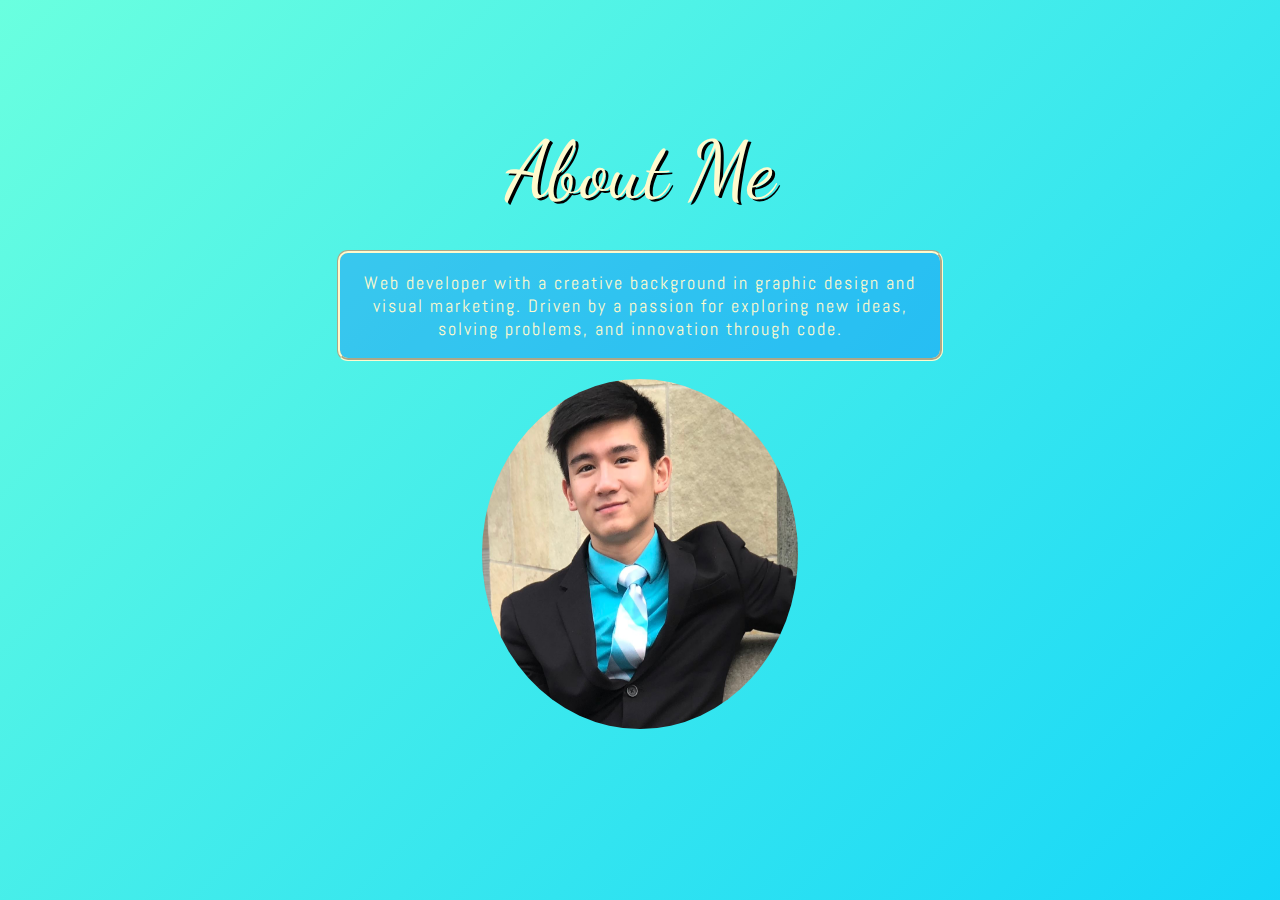
<file: about.html>
<!DOCTYPE html>
<html lang="en">

<head>
    <meta charset="UTF-8">
    <meta name="viewport" content="width=device-width, initial-scale=1.0">
    <meta http-equiv="X-UA-Compatible" content="ie=edge">
    <link rel="stylesheet" href="style.css">
    <link href="https://fonts.googleapis.com/css?family=Dancing+Script" rel="stylesheet">
    <link href="https://fonts.googleapis.com/css?family=Abel" rel="stylesheet">
    <link rel="stylesheet" href="animate.css">
    <title>About Me</title>
</head>

<body>
    <header>
        <a href="index.html">About Me</a>
    </header>
    <div class="brand rubberBand animated">
        <p>
            Web developer with a creative background in graphic design and visual marketing. Driven by a passion for exploring new ideas,
            solving problems, and innovation through code.
        </p>
    </div>
    <br>
    <img src="linkedin.png" alt="Timmy" width="200" height="350">
</body>
<footer></footer>

</html>
</file>
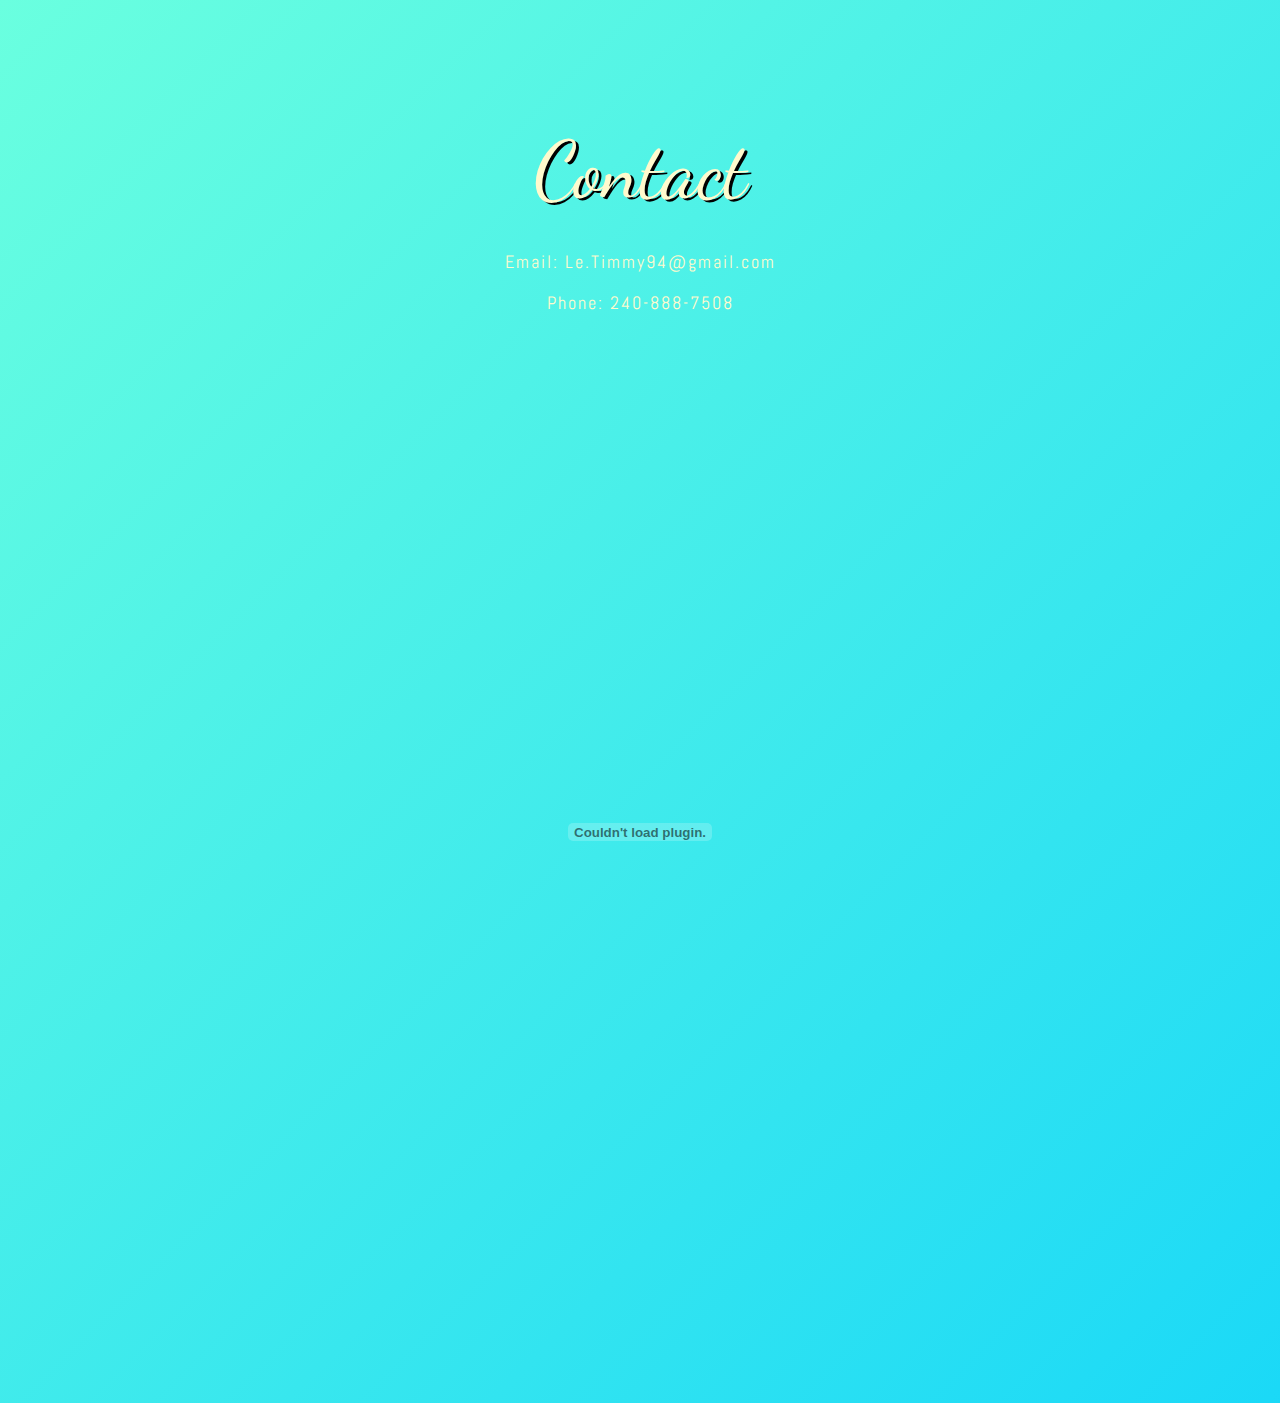
<file: contact.html>
<!DOCTYPE html>
<html lang="en">
<head>
    <meta charset="UTF-8">
    <meta name="viewport" content="width=device-width, initial-scale=1.0">
    <meta http-equiv="X-UA-Compatible" content="ie=edge">
    <link rel="stylesheet" href="style.css">
    <link href="https://fonts.googleapis.com/css?family=Dancing+Script" rel="stylesheet">
    <link href="https://fonts.googleapis.com/css?family=Abel" rel="stylesheet">
    <link rel="stylesheet" href="animate.css">
    <title>Contact</title>
</head>
<body>
    <header><a href="index.html">Contact</a></header>
    <p>Email: Le.Timmy94@gmail.com</p>
    <p>Phone: 240-888-7508</p>
    <p>
        <embed src="TimmyLe_Resume_WDI.pdf" width="800px" height="1000px" />
    </p>
</body>
<footer></footer>
</html>
</file>
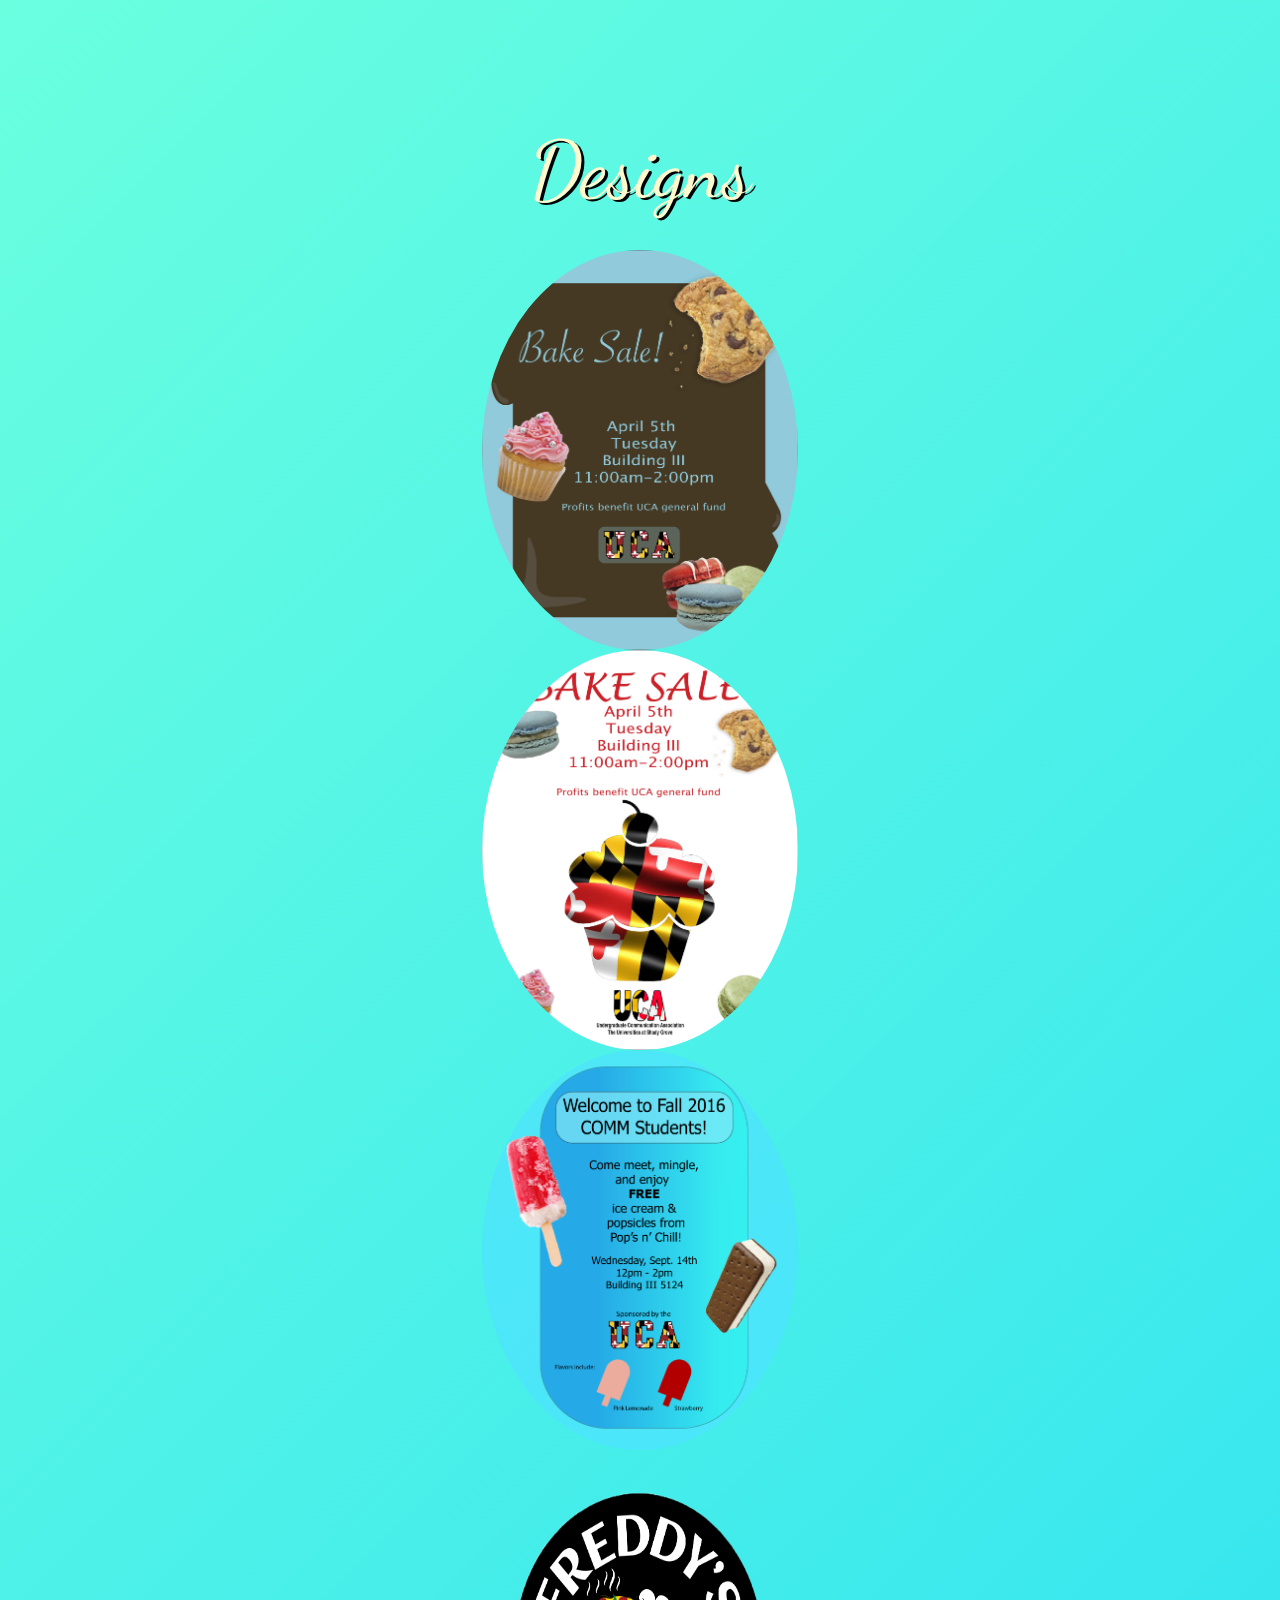
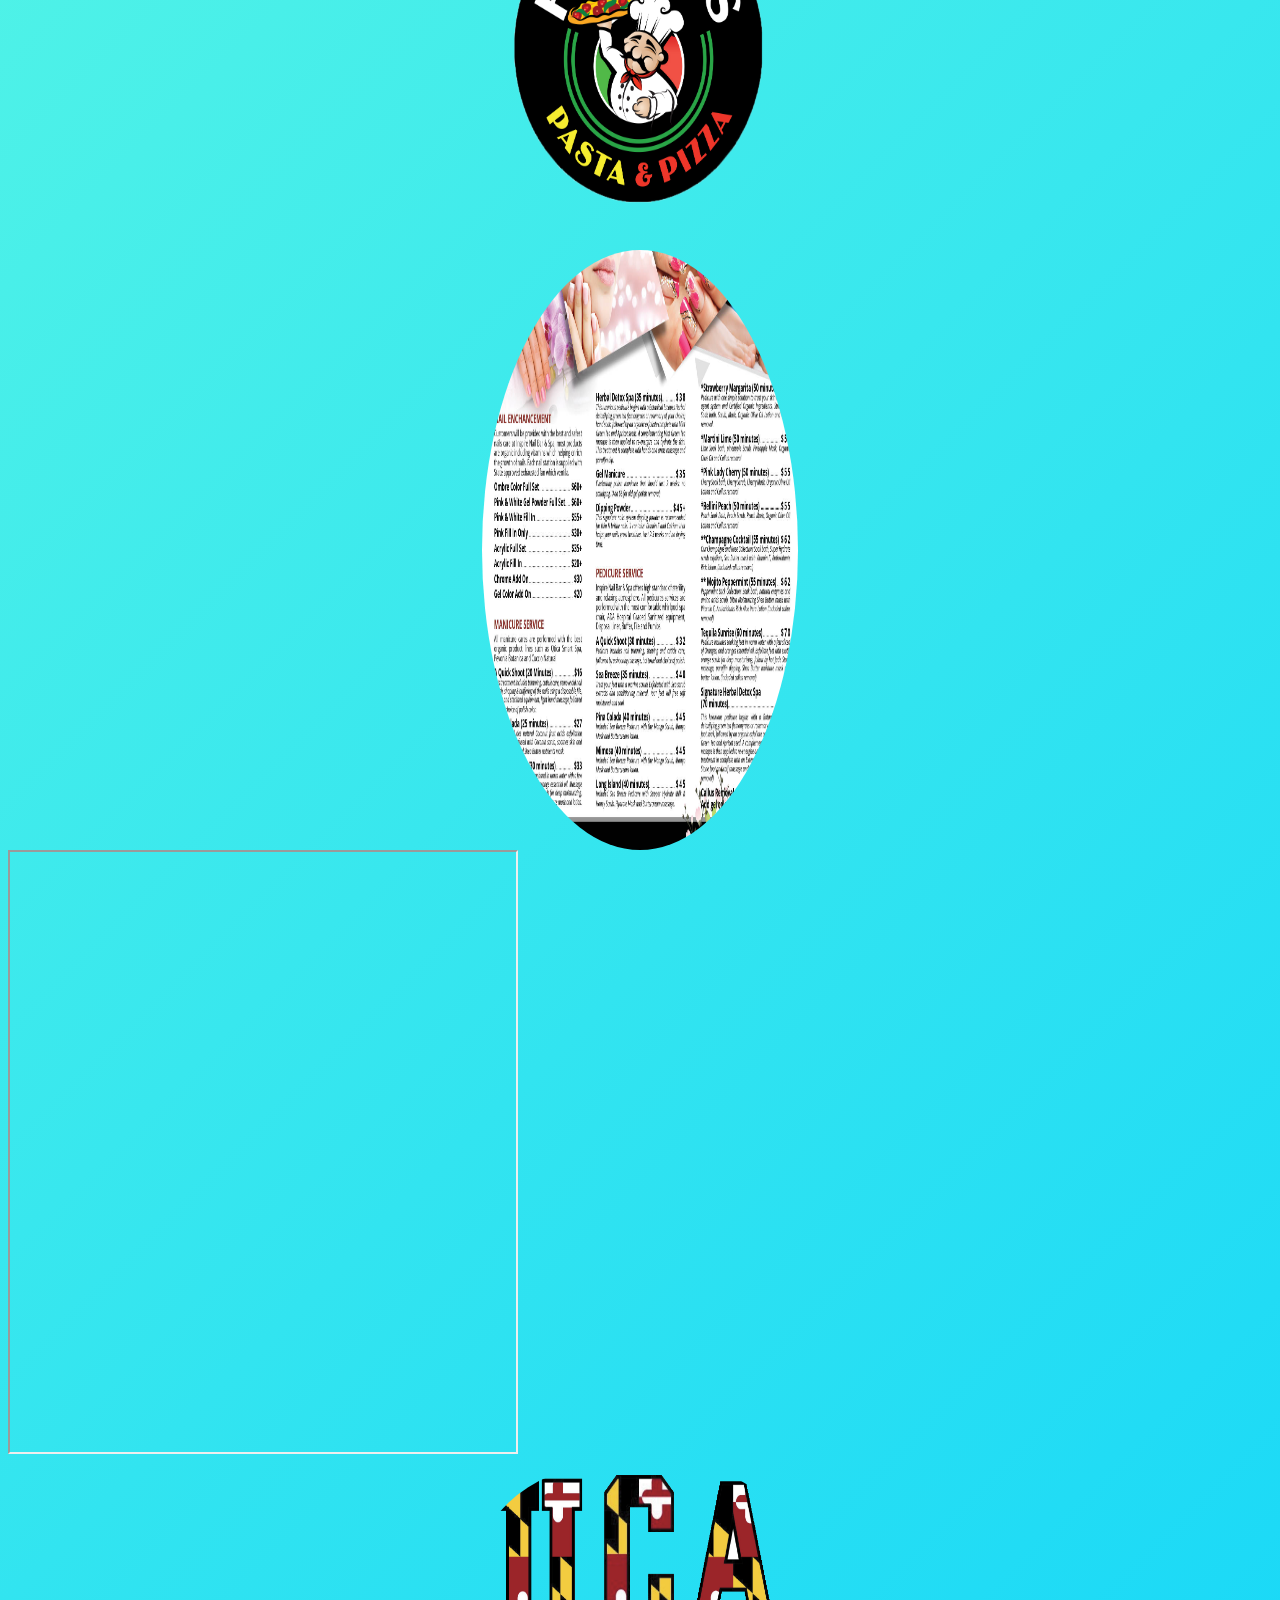
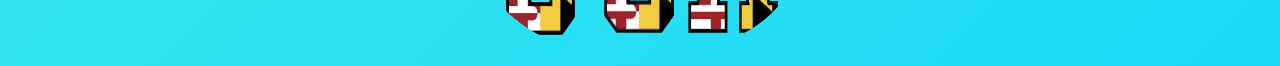
<file: designs.html>
<!DOCTYPE html>
<html lang="en">
  <head>
    <meta charset="UTF-8" />
    <meta name="viewport" content="width=device-width, initial-scale=1.0" />
    <meta http-equiv="X-UA-Compatible" content="ie=edge" />
    <link rel="stylesheet" href="style.css" />
    <link
      href="https://fonts.googleapis.com/css?family=Dancing+Script"
      rel="stylesheet"
    />
    <link
      href="https://fonts.googleapis.com/css?family=Abel"
      rel="stylesheet"
    />
    <link rel="stylesheet" href="animate.css" />
    <title>Designs</title>
  </head>
  <body>
    <header>
      <a href="index.html">Designs</a>
    </header>
    <div class="gallery">
      <img
        class="designs"
        src="Bakesale1.jpg"
        alt="Bake sale"
        width="300"
        height="400"
      />
      <img
        class="designs"
        src="Bakesale3.jpg"
        alt="Bake sale2"
        width="300"
        height="400"
      />
      <img
        class="designs"
        src="Icecreamsocial5.png"
        alt="Ice cream"
        width="300"
        height="400"
      />
      <img
        src="freddysLogo.png"
        alt="Freddys Pizza Logo"
        width="300"
        height="400"
      />
      <img
        class="designs"
        src="thenailsbar.jpg"
        alt="Nail Salon Brochure"
        width="50%"
        height="600px"
      />
      <iframe src="hairsalonbrofinal.pdf" width="40%" height="600px"></iframe>

      <img src="UCALogo.png" alt="UCA" width="400" height="200" />
    </div>
  </body>
</html>
</file>
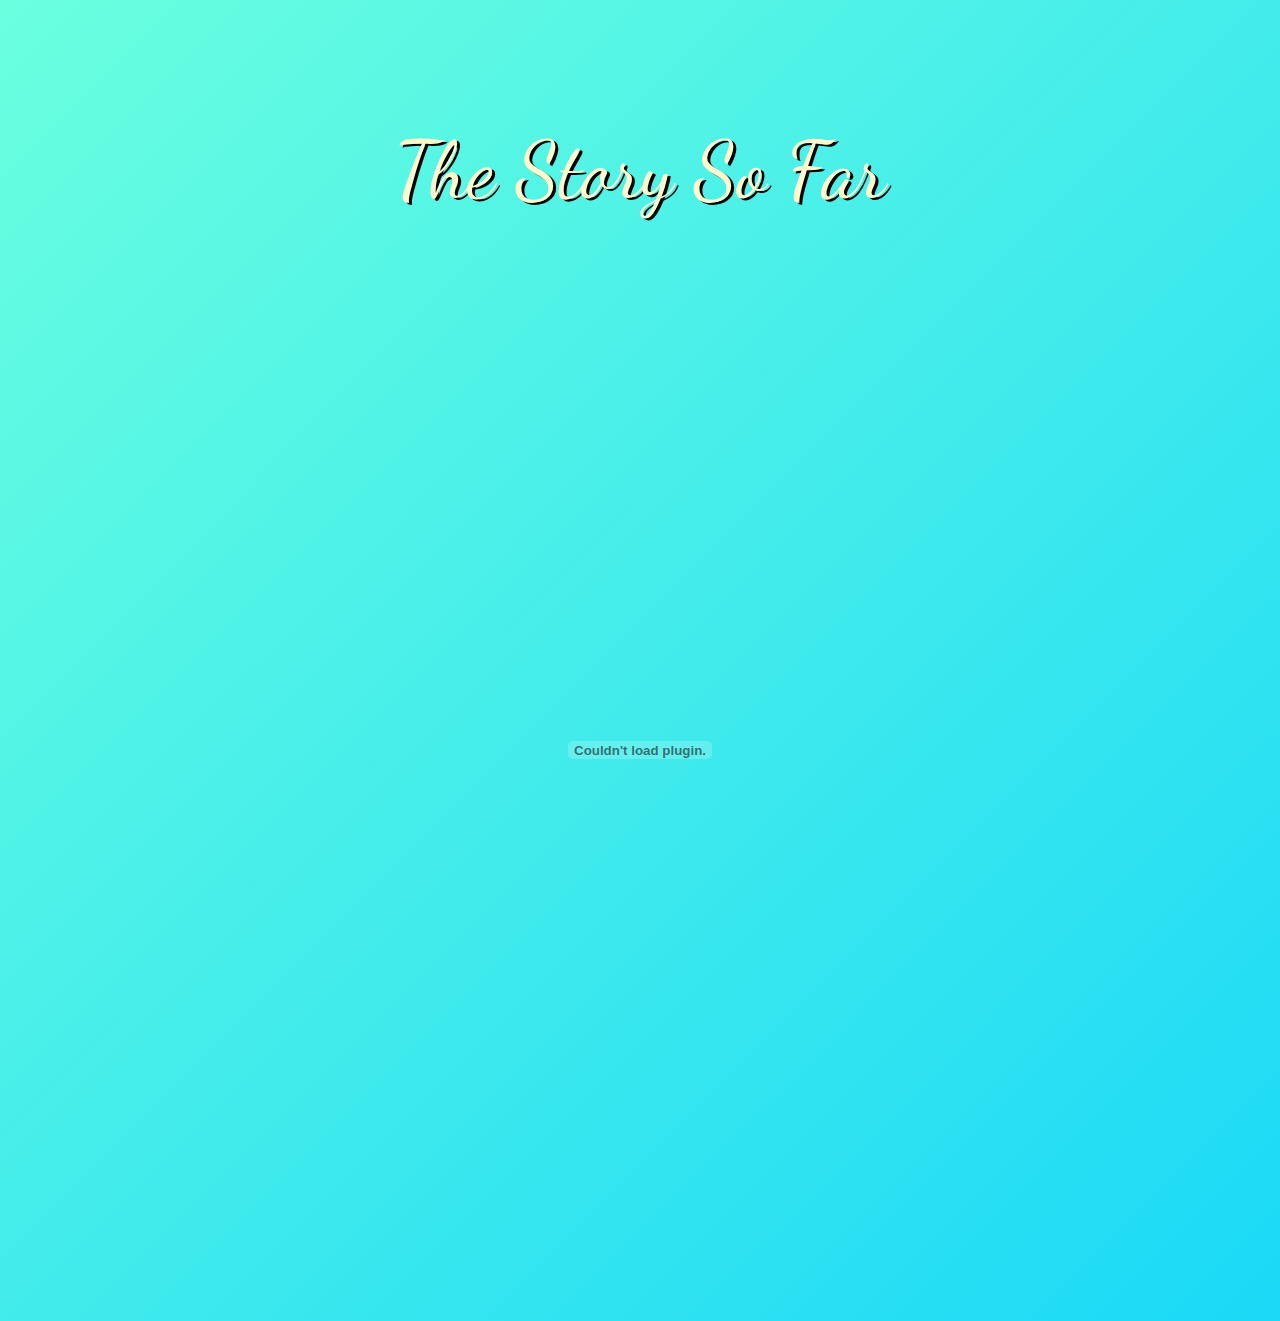
<file: experience.html>
<!DOCTYPE html>
<html lang="en">
  <head>
    <meta charset="UTF-8" />
    <meta name="viewport" content="width=device-width, initial-scale=1.0" />
    <meta http-equiv="X-UA-Compatible" content="ie=edge" />
    <link rel="stylesheet" href="style.css" />
    <link
      href="https://fonts.googleapis.com/css?family=Dancing+Script"
      rel="stylesheet"
    />
    <link
      href="https://fonts.googleapis.com/css?family=Abel"
      rel="stylesheet"
    />
    <link rel="stylesheet" href="animate.css" />
    <title>Experience</title>
  </head>

  <body>
    <header>
      <a href="index.html">The Story So Far</a>
    </header>
    <p>
      <embed src="FINALBasicResume2019.pdf" width="800px" height="1000px" />
    </p>
  </body>
  <footer></footer>
</html>
</file>
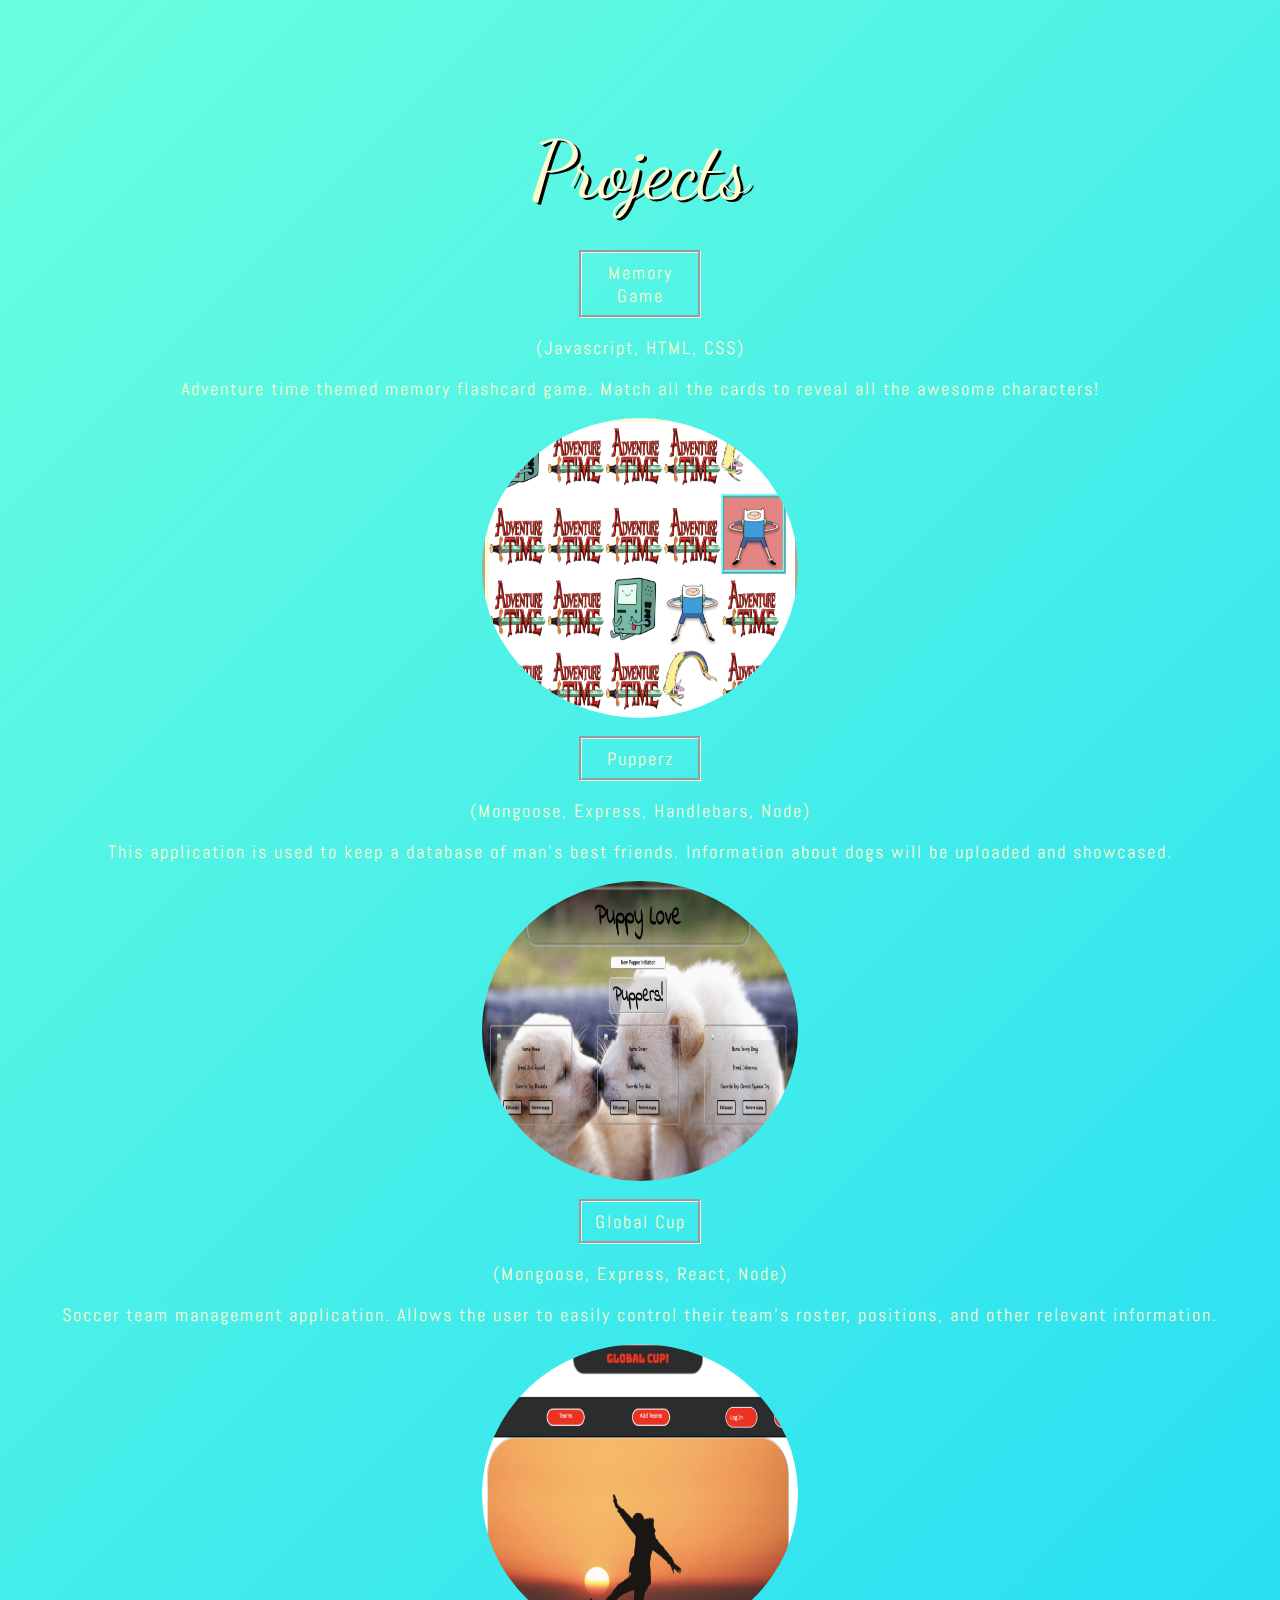
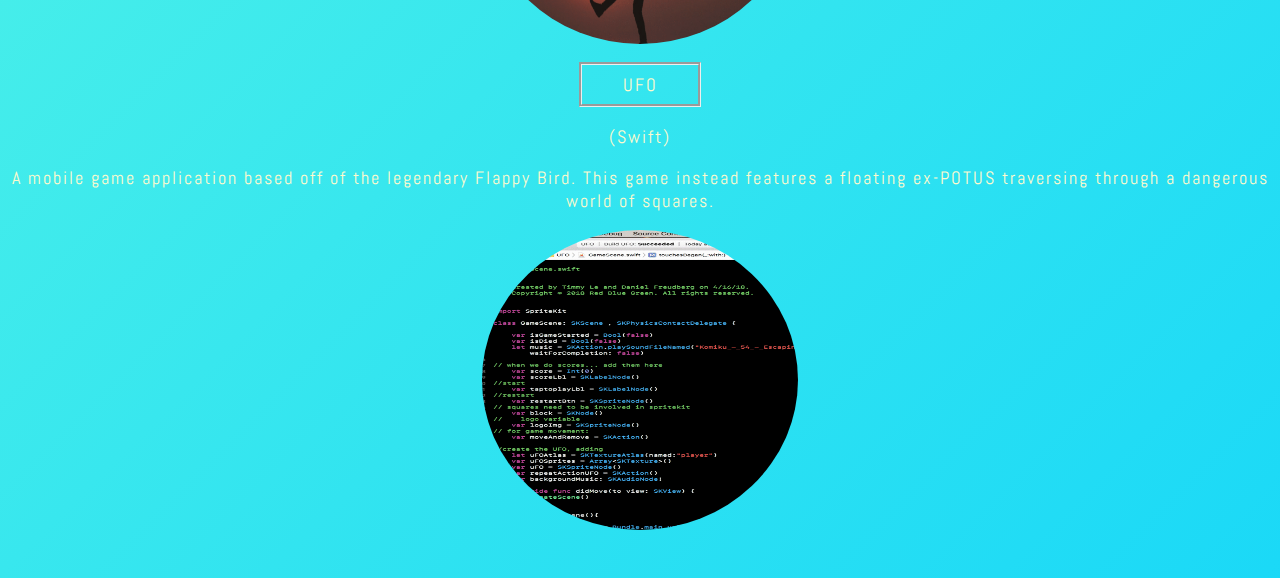
<file: projects.html>
<!DOCTYPE html>
<html lang="en">

<head>
    <meta charset="UTF-8">
    <meta name="viewport" content="width=device-width, initial-scale=1.0">
    <meta http-equiv="X-UA-Compatible" content="ie=edge">
    <link rel="stylesheet" href="style.css">
    <link href="https://fonts.googleapis.com/css?family=Dancing+Script" rel="stylesheet">
    <link href="https://fonts.googleapis.com/css?family=Abel" rel="stylesheet">
    <link rel="stylesheet" href="animate.css">
    <title>Projects</title>
</head>

<body>
    <header>
        <a href="index.html">Projects</a>
    </header>

    <p class="prolinks">
        <a href="https://letimmy94.github.io/Project1/">Memory Game</a>
    </p>
    <p>
        (Javascript, HTML, CSS)
    </p>
    <p>
        Adventure time themed memory flashcard game. Match all the cards to reveal all the awesome characters!
    </p>
    <img src="ezgif.com-gif-maker.gif" alt="Adventure Time gifs" width="300" height="300">
    <br>
    <p class="prolinks">
        <a href="https://pupperz.herokuapp.com/">Pupperz</a>
    </p>
    <p>
        (Mongoose, Express, Handlebars, Node)
    </p>
    <p>
        This application is used to keep a database of man's best friends. Information about dogs will be uploaded and showcased.
    </p>
    <img src="ezgif.com-gif-maker2.gif" alt="Pupperz gifs" width="300" height="300">
    <br>
    <p class="prolinks">
        <a href="https://globalcup.surge.sh/">Global Cup</a>
    </p>
    <p>
        (Mongoose, Express, React, Node)
    </p>
    <p>
        Soccer team management application. Allows the user to easily control their team's roster, positions, and other relevant
        information.
    </p>
    <img src="ezgif.com-gif-maker3.gif" alt="Global Cup gifs" width="300" height="300">
    <br>
    <p class="prolinks">
        <a>UFO</a>
    </p>
    <p>
        (Swift)
    </p>
    <P>
        A mobile game application based off of the legendary Flappy Bird. This game instead features a floating ex-POTUS traversing
        through a dangerous world of squares.
    </P>
    <img src="ezgif.com-gif-maker4.gif" alt="UFO gifs" width="300" height="300">

</body>
<footer></footer>

</html>
</file>
<file: style.css>
body {
  background: linear-gradient(
    -45deg,
    rgb(255, 238, 0),
    rgb(255, 0, 0),
    rgb(0, 204, 255),
    rgb(106, 255, 223)
  );
  background-size: 400% 400%;
  -webkit-animation: Gradient 20s ease infinite;
  -moz-animation: Gradient 20s ease infinite;
  animation: Gradient 20s ease infinite;
}

@-webkit-keyframes Gradient {
  0% {
    background-position: 0% 50%;
  }
  50% {
    background-position: 100% 50%;
  }
  100% {
    background-position: 0% 50%;
  }
}

@-moz-keyframes Gradient {
  0% {
    background-position: 0% 50%;
  }
  50% {
    background-position: 100% 50%;
  }
  100% {
    background-position: 0% 50%;
  }
}

@keyframes Gradient {
  0% {
    background-position: 0% 50%;
  }
  50% {
    background-position: 100% 50%;
  }
  100% {
    background-position: 0% 50%;
  }
}

header {
  font-family: 'Dancing Script', cursive;
  font-size: 80px;
  color: lemonchiffon;
  text-shadow: 3px 2px #000000;
  text-align: center;
  padding: 2px;
  margin-bottom: 30px;
  margin-top: 120px;
  text-decoration: none;
}

.parent {
  display: flex;
  justify-content: center;
  padding: 10px;
  margin-bottom: 30px;
}

.child {
  font-family: 'Abel', sans-serif;
  font-size: 20px;
  width: 120px;
  height: 40px;
  margin: 0 20px 0;
  border-radius: 8px;
  opacity: 0.8;
  color: black;
}

.child:hover {
  background-color: rgb(75, 249, 255);
  transition: background-color 0.5s ease;
  border: groove;
}

a {
  color: lemonchiffon;
  text-decoration: none;
}

header a {
  color: lemonchiffon;
}

.brand {
  display: flex;
  align-items: center;
  margin: auto;
  border: groove;
  border-color: lemonchiffon;
  border-radius: 11px;
  width: 600px;
  background-color: rgba(0, 102, 255, 0.315);
}

p {
  font-family: 'Abel', sans-serif;
  font-size: 18px;
  color: lemonchiffon;
  letter-spacing: 2px;
  text-align: center;
}

h2 {
  font-family: 'Abel', sans-serif;
  font-size: 25px;
  text-decoration: underline;
  color: lemonchiffon;
  letter-spacing: 2px;
  text-align: center;
  padding: 30px;
}

h3 {
  font-family: 'Abel', sans-serif;
  font-size: 25px;
  color: lemonchiffon;
  letter-spacing: 1px;
  text-align: center;
}

li {
  font-family: 'Abel', sans-serif;
  font-size: 18px;
  color: lemonchiffon;
  letter-spacing: 2px;
  text-align: center;
  list-style: none;
}

footer {
  padding: 20px;
}

.navLinks {
  color: black;
}

.prolinks {
  color: lemonchiffon;
  border: groove;
  width: 100px;
  margin: auto;
  padding: 8px;
}

img {
  display: block;
  justify-content: center;
  margin: auto;
  width: 25%;
  border-radius: 50%;
}
</file>
